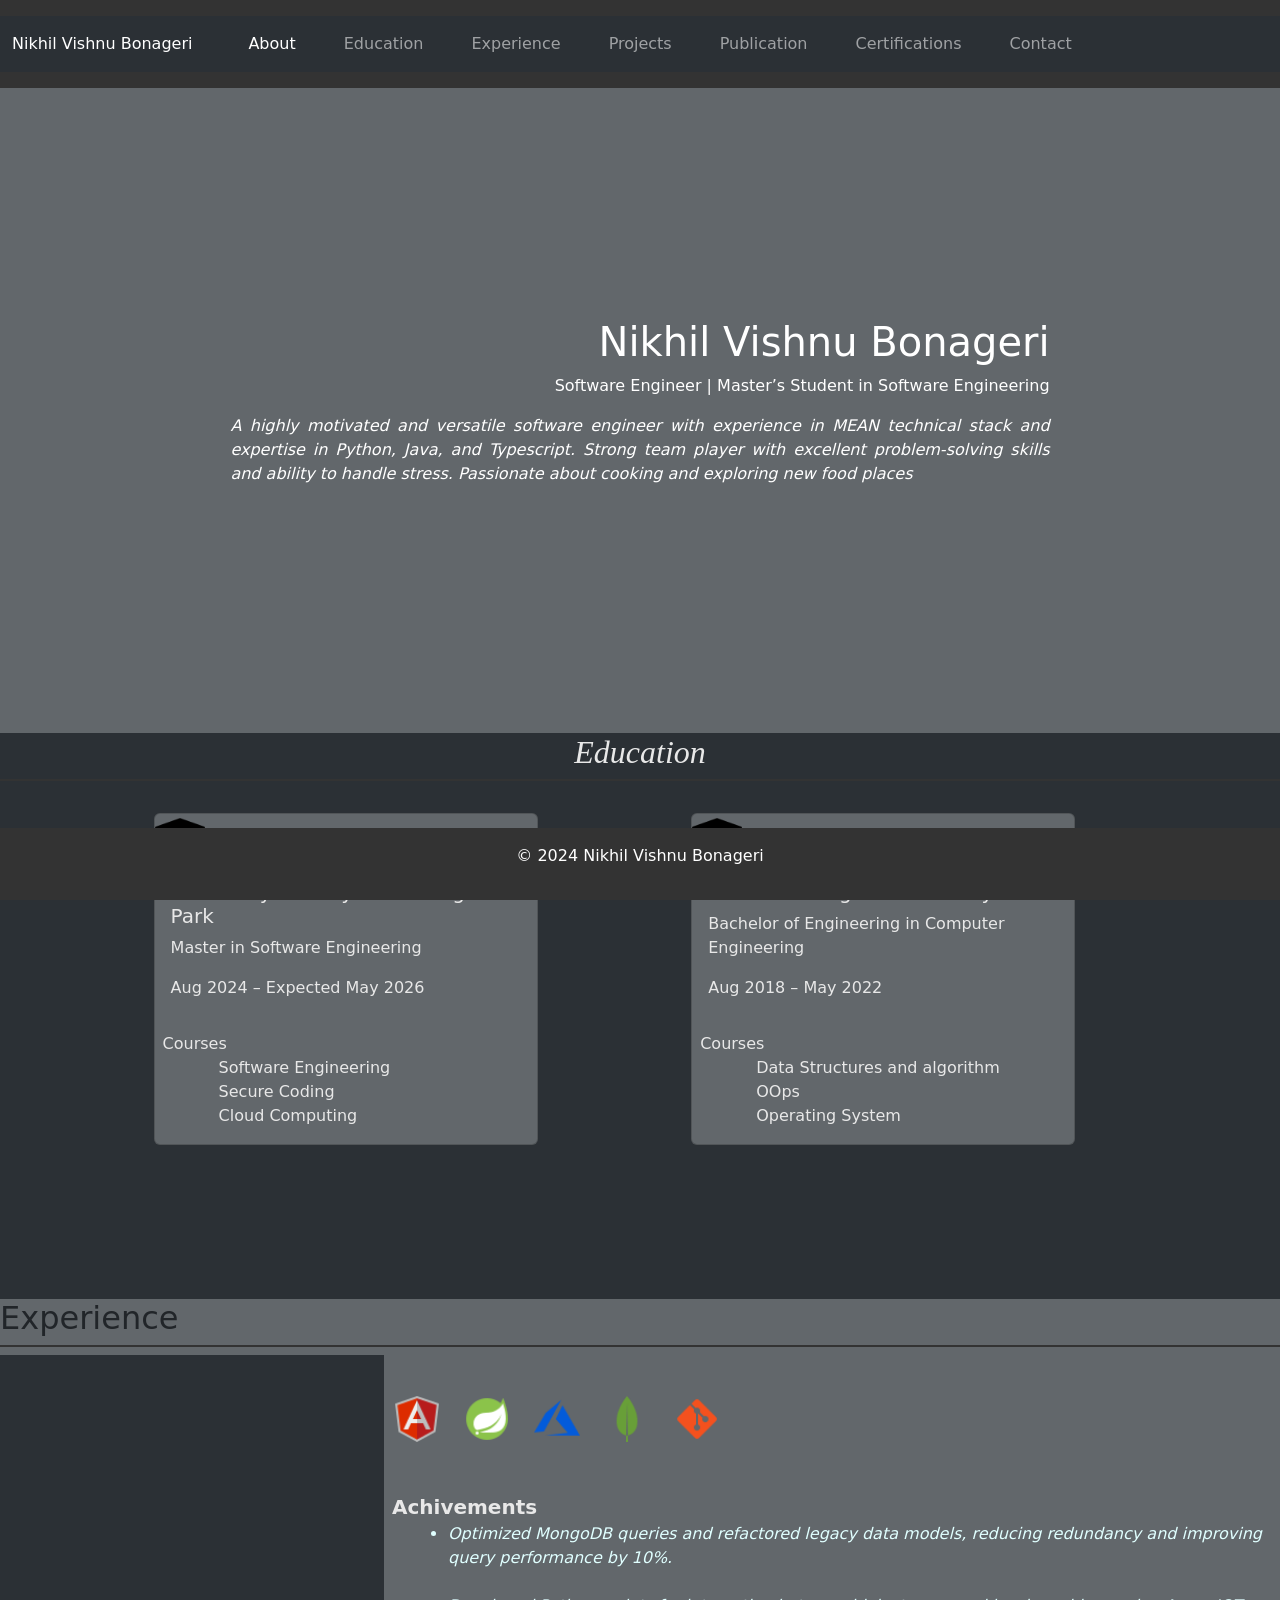
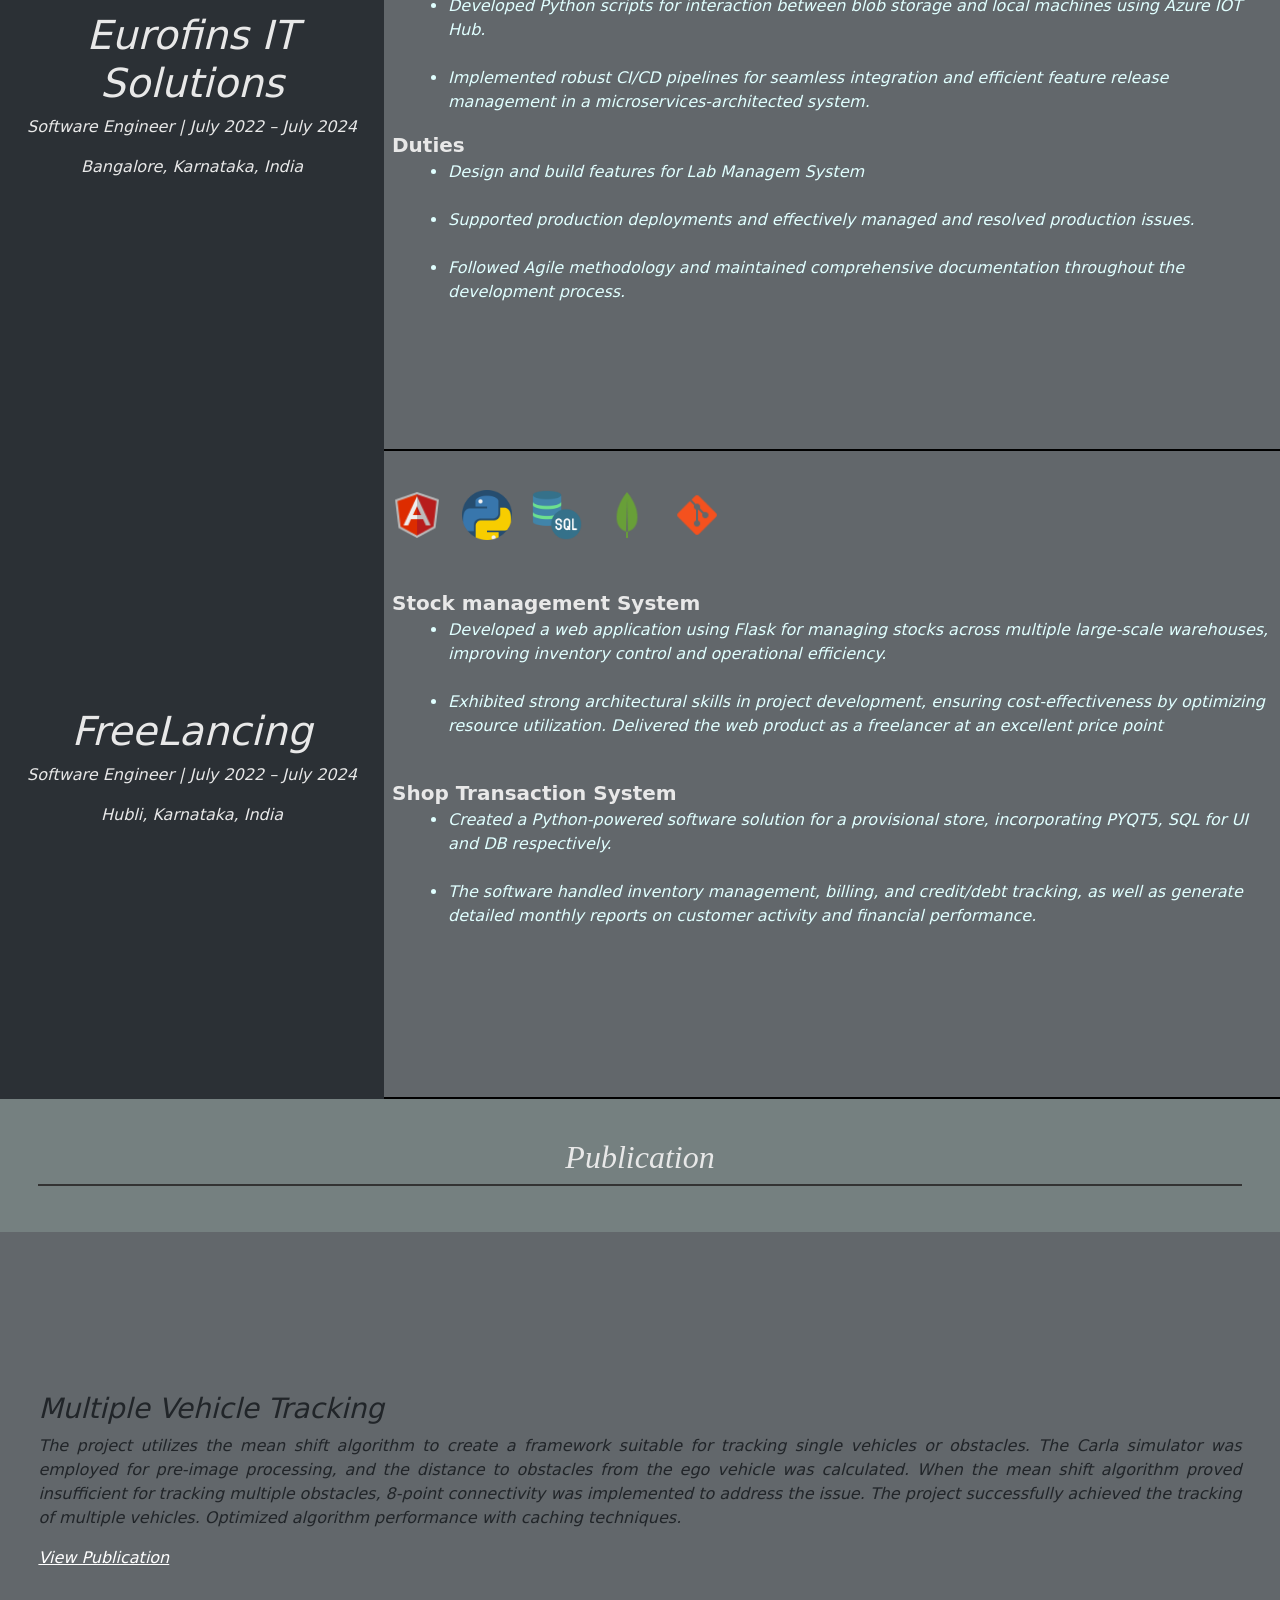
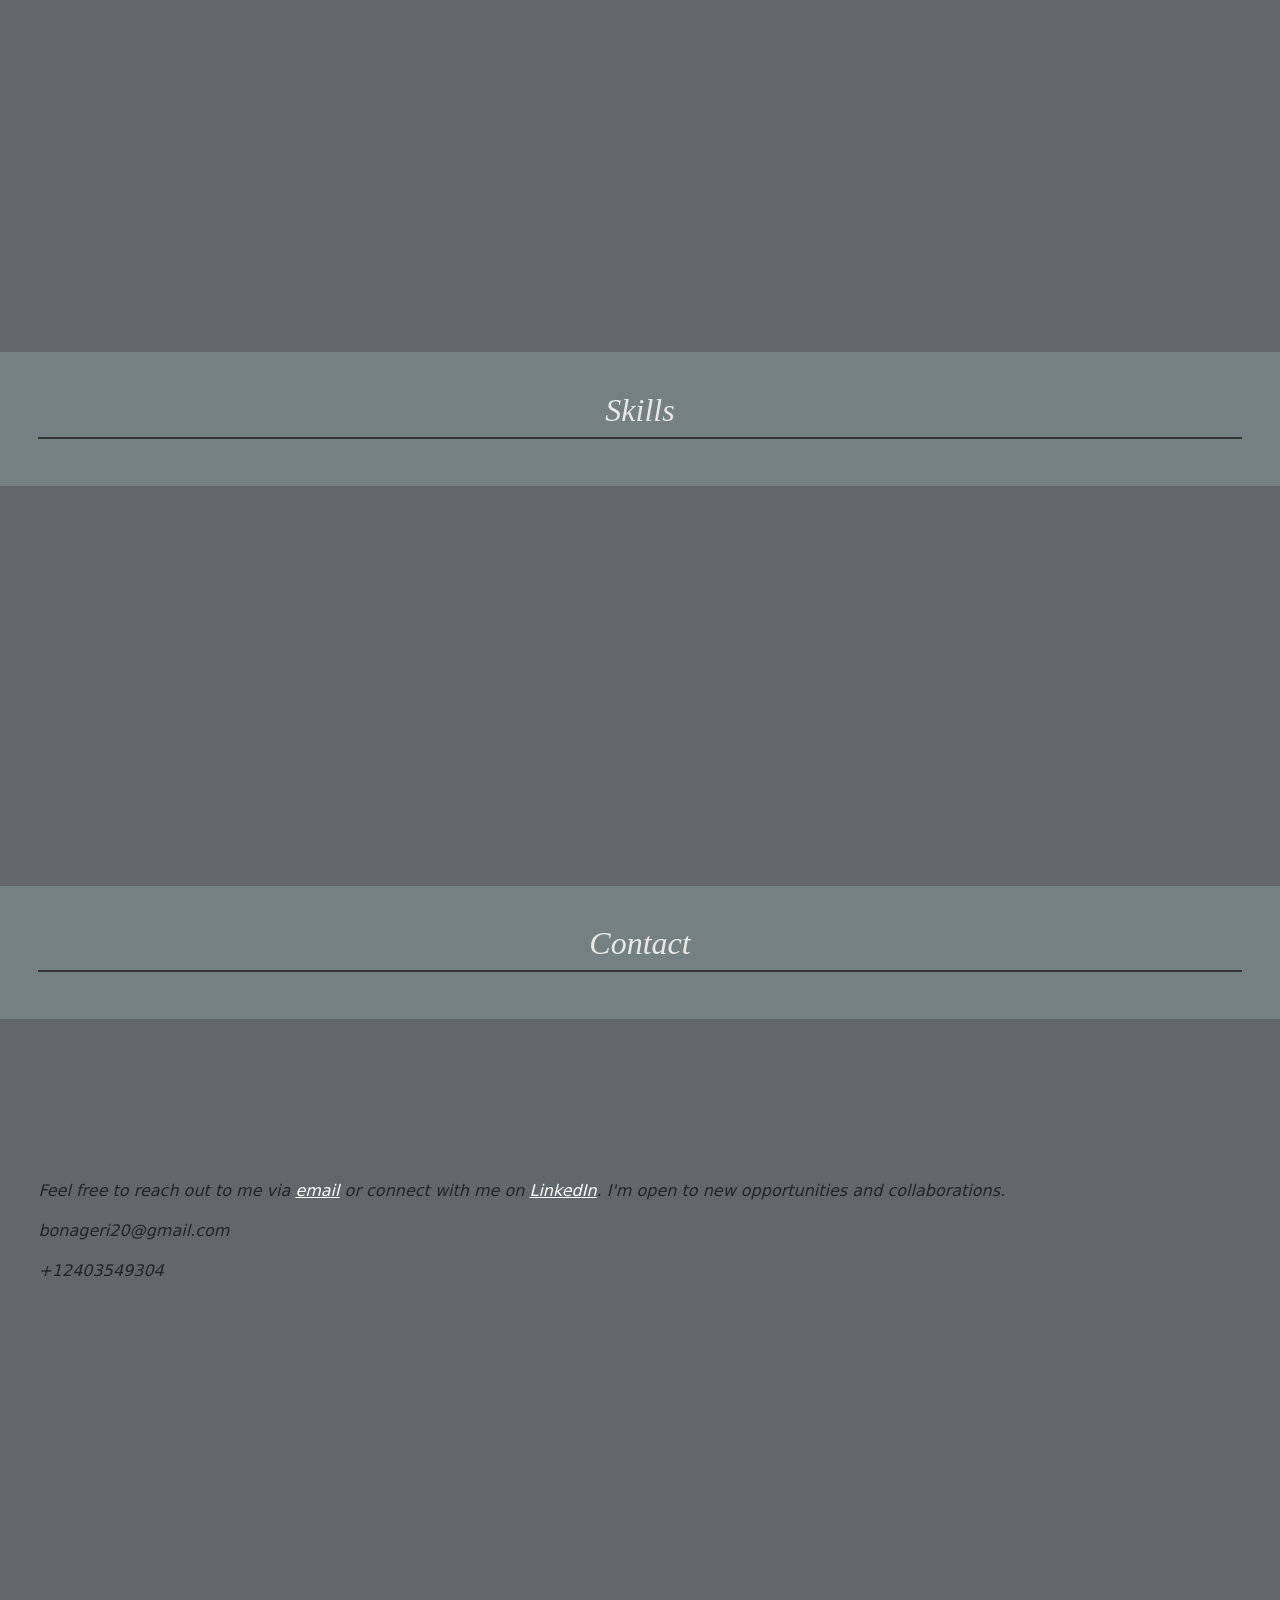
<file: portfolio.html>
<!DOCTYPE html>
<html lang="en">
<head>
    <meta charset="UTF-8">
    <meta name="viewport" content="width=device-width, initial-scale=1.0">
    <title>Nikhil Vishnu Bonageri's Portfolio</title>
    <link rel="stylesheet" href="portfolio.css">
    <link href="https://cdn.jsdelivr.net/npm/bootstrap@5.3.3/dist/css/bootstrap.min.css" rel="stylesheet" integrity="sha384-QWTKZyjpPEjISv5WaRU9OFeRpok6YctnYmDr5pNlyT2bRjXh0JMhjY6hW+ALEwIH" crossorigin="anonymous">
    <script src="https://cdn.jsdelivr.net/npm/bootstrap@5.3.3/dist/js/bootstrap.bundle.min.js" integrity="sha384-YvpcrYf0tY3lHB60NNkmXc5s9fDVZLESaAA55NDzOxhy9GkcIdslK1eN7N6jIeHz" crossorigin="anonymous"></script>
    <link rel="preconnect" href="https://fonts.googleapis.com">
<link rel="preconnect" href="https://fonts.gstatic.com" crossorigin>
<link href="https://fonts.googleapis.com/css2?family=Bitter:ital,wght@0,100..900;1,100..900&display=swap" rel="stylesheet">
</head>
<body>
    <header>
    <nav class="navbar navbar-expand-lg bg-body-tertiary" data-bs-theme="dark">
  <!-- Navbar content -->
    <div class="container-fluid">
      <div class="">
         Nikhil Vishnu Bonageri
      </div>
      <button class="navbar-toggler" type="button" data-bs-toggle="collapse" data-bs-target="#navbarText" aria-controls="navbarText" aria-expanded="false" aria-label="Toggle navigation">
        <span class="navbar-toggler-icon"></span>
      </button>
      <div class="collapse navbar-collapse" id="navbarText">
        <ul class="navbar-nav me-auto mb-2 mb-lg-0">
          <li class="nav-item">
            <a class="nav-link active" aria-current="page" href="#">About</a>
          </li>
          <li class="nav-item">
            <a class="nav-link" href="#education">Education</a>
          </li>
          <li class="nav-item">
            <a class="nav-link" href="#experience">Experience</a>
          </li>
          <li class="nav-item">
            <a class="nav-link" href="#projects">Projects</a>
          </li>
          <li class="nav-item">
            <a class="nav-link" href="#publication">Publication</a>
          </li>
          <li class="nav-item">
            <a class="nav-link" href="#certifications">Certifications</a>
          </li>
          <li class="nav-item">
          <a class="nav-link" href="#contact">Contact</a>
        </li>
        </ul>
      </div>
    </div>
  </nav>


    </header>

    <main>
        <section id="about">
          <div class="aboutMe">
            <div class="aboutMeHeader">
              <h1>Nikhil Vishnu Bonageri</h1>
              <p>Software Engineer | Master’s Student in Software Engineering</p>

            </div>
            <div class="bitter-txt">
            <p>  A highly motivated and versatile software engineer with experience in MEAN
              technical stack and expertise in Python, Java, and Typescript.
              Strong team player with excellent problem-solving skills and ability to
              handle stress. Passionate about cooking and exploring new food places
              </p>
            </div>
          </div>
        </section>
        <div class="edu">
          <section id="education">
          <h2 class="section-header" >Education</h2>
            <br>
                <div class="edu-main">
                  <div class="card card-edu" style="width: 18rem;">
                  <img src="education.png" class="icon" alt="...">
                  <div class="card-body">
                    <h5 class="card-title">University of Maryland College Park</h5>
                    <p class="card-text">Master in Software Engineering</p>
                    <p>Aug 2024 – Expected May 2026</p>
                  </div>
                  <label style="margin-left:0.5rem" for="">Courses</label>
                  <ul class="Courses">
                    <li class="list-group-item">Software Engineering</li>
                    <li class="list-group-item">Secure Coding</li>
                    <li class="list-group-item">Cloud Computing</li>
                  </ul>
                </div>

                <div class="card" style="width: 18rem;">
              <img src="education.png" class="icon" alt="...">

              <div class="card-body card-edu">
                <h5 class="card-title">KLE Technological University</h5>
                <p class="card-text">Bachelor of Engineering in Computer Engineering</p>
                <p>Aug 2018 – May 2022 </p>
              </div>
              <label style="margin-left:0.5rem"  for="">Courses</label>
              <ul class="Courses">
                <li class="list-group-item">Data Structures and algorithm</li>
                <li class="list-group-item">OOps</li>
                <li class="list-group-item">Operating System</li>
              </ul>
            </div>
                </div>
          </section>

        </div>
        <section id="experience">
            <div class="exp">
              <h2 class="exp-lable">Experience</h2>
              <div class="exp-euro">
                <div class="exp-euro-lab">
                  <h1 class="company-detail">Eurofins IT Solutions</h1>
                  <p class="company-detail">Software Engineer | July 2022 – July 2024</p>
                  <p class="company-detail">Bangalore, Karnataka, India</p>
                </div>

                <div class="exp-euro-con">
                    <div class="icon-container">
                     <img src="angular.png" alt="Angular" class="icon">
                     <img src="spring-boot.png" alt="spring boot" class="icon">
                     <img src="azure.png" alt="azure" class="icon">
                     <img src="mongo.png" alt="MongoDB" class="icon">
                     <img src="git.png" alt="Git" class="icon">
                 </div>
                 <br>
                 <br>
                  <label class="exp-euro-cont-subHead" for="">Achivements</label>
                  <ul>
                      <li class="point">Optimized MongoDB queries and refactored legacy data models, reducing redundancy and improving query performance by 10%.</li>
                      <br>
                      <li  class="point">Developed Python scripts for interaction between blob storage and local machines using Azure IOT Hub.</li>
                      <br>
                      <li  class="point">Implemented robust CI/CD pipelines for seamless integration and efficient feature release management in a microservices-architected system.</li>
                  </ul>
                  <label for="" class="exp-euro-cont-subHead" >Duties</label>
                  <ul>
                    <li class="point"> Design and build features for Lab Managem System </li>
                    <br>
                    <li class="point"> Supported production deployments and effectively managed and resolved production issues.</li>
                    <br>
                    <li class="point">Followed Agile methodology and maintained comprehensive documentation throughout the development process.</li>
                  </ul>
                </div>

              </div>


              <div class="exp-euro">
                <div class="exp-euro-lab">
                  <h1 class="company-detail">FreeLancing</h1>
                  <p class="company-detail">Software Engineer | July 2022 – July 2024</p>
                  <p class="company-detail">Hubli, Karnataka, India</p>
                </div>

                <div class="exp-euro-con">
                    <div class="icon-container">
                     <img src="angular.png" alt="Angular" class="icon">
                     <img src="python.png" alt="Python" class="icon">
                     <img src="sql.png" alt="Sql" class="icon">
                     <img src="mongo.png" alt="MongoDB" class="icon">
                     <img src="git.png" alt="Git" class="icon">
                 </div>
                 <br>
                 <br>
                  <label class="exp-euro-cont-subHead" for="">Stock management System</label>
                  <ul>
                      <li class="point"> Developed a web application using Flask for managing stocks across
                         multiple large-scale warehouses, improving inventory control and operational efficiency.</li>
                      <br>
                      <li  class="point"> Exhibited strong architectural skills in project development, ensuring cost-effectiveness by optimizing
                         resource utilization. Delivered the web product  as a freelancer at an excellent price point
                      </li>
                      <br>
                  </ul>
                  <label for="" class="exp-euro-cont-subHead" >Shop Transaction System</label>
                  <ul>
                    <li class="point">Created a Python-powered software solution for a provisional store, incorporating PYQT5, SQL for UI and DB respectively.</li>
                    <br>
                    <li class="point"> The software handled inventory management, billing, and credit/debt tracking, as well as generate detailed monthly reports on
                      customer activity and financial performance.</li>

                  </ul>
                </div>

              </div>

            </div>
        </section>
        <div class="">
          <section id="publication">
            <div class="publication-lable">
              <h2>Publication</h2>
            </div>
            <div class="publication-content">
              <h3>Multiple Vehicle Tracking</h3>
              <p>The project utilizes the mean shift algorithm to create a framework suitable for tracking single vehicles or obstacles.
                  The Carla simulator was employed for pre-image processing, and the distance to obstacles from the ego vehicle was calculated. When the mean shift algorithm proved insufficient for tracking multiple obstacles, 8-point connectivity was implemented to address the issue. The project successfully achieved the tracking of multiple vehicles.
                    Optimized algorithm performance with caching techniques.</p>
                    <a style="font-style: italic;color: white;" href="https://link.springer.com/chapter/10.1007/978-3-031-27524-1_1">View Publication</a>

            </div>
          </section>

        </div>



        <div class="">
            <section id="certifications">
                <div class="skill-lable">
                    <h2>Skills</h2>
                </div>
                <div class="skill-content">
                    <div class="skills-container">
                        <div class="skill-item">
                            <img src="angular.png" alt="Angular" class="icon">
                        </div>
                        <div class="skill-item">
                            <img src="python.png" alt="Python" class="icon">
                        </div>
                        <div class="skill-item">
                            <img src="mongo.png" alt="MongoDB" class="icon">
                        </div>
                        <div class="skill-item">
                            <img src="sql.png" alt="SQL" class="icon">
                        </div>
                        <div class="skill-item">
                            <img src="spring-boot.png" alt="Spring Boot" class="icon">
                        </div>
                        <div class="skill-item">
                            <img src="git.png" alt="Git" class="icon">
                        </div>
                        <div class="skill-item">
                            <img src="azure.png" alt="Azure" class="icon">
                        </div>
                        <div class="skill-item">
                            <img src="kb.png" alt="KB" class="icon">
                        </div>
                        <div class="skill-item">
                            <img src="jav.png" alt="Java" class="icon">
                        </div>
                    </div>
                </div>
            </section>
        </div>


      <div class="">
        <section id="contact">
            <div class="publication-lable">
              <h2>Contact</h2>
            </div>
            <div class="publication-content">
              <p>Feel free to reach out to me via <a style="font-style: italic;color: white;" href="mailto:bonageri20@gmail.com">email</a> or connect with me on <a style="font-style: italic;color: white;" href="https://www.linkedin.com/in/NikhilBonageri">LinkedIn</a>. I'm open to new opportunities and collaborations.</p>
              <p>bonageri20@gmail.com</p>
              <p>+12403549304</p>
            </div>
        </section>
      </div>
    </main>

    <footer>
        <p>&copy; 2024 Nikhil Vishnu Bonageri</p>
    </footer>
</body>
</html>
</file>
<file: portfolio.css>
body {
    font-family: Arial, sans-serif;
    line-height: 1.6;
    margin: 0;
    padding: 0;
    color: #333;
}

header {
    background: #333;
    color: #fff;
    padding: 1rem 0;
    text-align: center;

}

header h1 {
    margin: 0;
}

nav ul {
    list-style: none;
    padding: 0;
}

nav ul li {
    display: inline;
    margin: 0 1rem;
}

nav ul li a {
    color: #fff;
    text-decoration: none;
}

main {
    padding: 0px;
}



section h2 {
    border-bottom: 2px solid #333;
    padding-bottom: 0.5rem;
}

ul {
    list-style: disc;
    margin-left: 2rem;
}

a {
    color: #0066cc;
    text-decoration: none;
}

a:hover {
    text-decoration: underline;

}
.point{
  font-style: italic;
  color: #E0FFFF;
}


.bitter-txt {
  font-style: italic;
  text-align: justify;
}
.exp-euro-cont-subHead{
  color: black;
  font-weight: bold;
  margin-left: 0.5rem;
  font-size: 20px;
 color:#E8E8E8;
}

.company-detail{
  font-style: italic;
    text-align: center;
}

.icon-container {
    display: flex;
    gap: 20px; /* Space between icons */
    margin-left: 0.5rem;
    flex-wrap: wrap;
    animation: bounce 2s ease ; /* Apply animation */

}

.icon {
    width: 50px; /* Adjust size as needed */
    height: 50px; /* Adjust size as needed */
}

/* Keyframes for bouncing effect */
@keyframes bounce {
    0%, 20%, 50%, 80%, 100% {
        transform: translateY(0); /* Original position */
    }
    40% {
        transform: translateY(-30px); /* Move up */
    }
    60% {
        transform: translateY(-15px); /* Move down */
    }
}

.aboutMe {
    background-color: #62676B;
    color: white;
    padding: 18%;
    animation: fadeInSlideUp 2s ease-out; /* Add animation */
}

.back-to-top {
    position: fixed;
    bottom: 40px; /* Distance from the bottom of the screen */
    right: 40px; /* Distance from the right side of the screen */
    background-color: #333;
    color: #fff;
    padding: 10px;
    border-radius: 50%;
    text-align: center;
    text-decoration: none;
    font-size: 24px;
    z-index: 1000;
    display: none; /* Initially hidden */
    opacity: 0.7; /* Slight transparency */
    transition: opacity 0.3s, transform 0.3s;
}

.back-to-top:hover {
    opacity: 1; /* Fully opaque on hover */
    transform: translateY(-5px); /* Slight upward movement on hover */
}

/* Keyframes for fade-in and slide-up animation */
@keyframes fadeInSlideUp {
    0% {
        opacity: 0;           /* Start transparent */
        transform: translateY(50px); /* Start slightly below */
    }
    100% {
        opacity: 1;           /* Fully visible */
        transform: translateY(0); /* End at the original position */
    }
}

.aboutMeHeader {
    text-align: right;
}

.exp{
  background-color: #62676B;
  text color: white;
}
.section-header{
  font-family: serif;
  font-style: oblique;
  text-align: center;
}
.publication-lable{
  text-align: center;
  font-family: serif;
  font-style: oblique;
  padding: 3%;
  background-color: #758080;
  color: #E8E8E8;
}
.item-lable{
  text-align: center;
  font-family: serif;
  font-style: oblique;
  padding: 3%;
  background-color: #2b3035;
  color: #E8E8E8;
}
.publication-content{
  text-align: justify;
  background-color: #62676B;
  padding: 3%;
font-style: italic;
height: 80vh;
padding-top: 10rem;

}
.icon-container-skill {
    width: 100px;
    height: 100px;
    background: linear-gradient(135deg, black, #333); /* Black to dark gray gradient */
    display: flex;
    padding: 5px;
    flex-direction: column;
    justify-content: center;
        margin: 5px;
    align-items: center;
    border-radius: 10px; /* Rounded corners */
    box-shadow: 0 4px 8px rgba(0, 0, 0, 0.2); /* Optional shadow for better visibility */
}

.skill-lable {
  text-align: center;
  font-family: serif;
  font-style: oblique;
  padding: 3%;
  background-color: #758080;
  color: #E8E8E8;
}

.skill-content {
  text-align: center;
  background-color: #62676B;
  padding: 3%;
  font-style: italic;
  height: 400px; /* Adjust height as needed */
}

.skills-container {
  position: relative;
  flex-wrap: wrap;
  margin: 0 auto;
  display: flex;
  align-items: center;
  justify-content: space-around;
  overflow: hidden;
}

.skill-item {
  position: absolute;
  width: 60px; /* Adjust size as needed */
  height: 60px; /* Adjust size as needed */
  display: flex;
  align-items: center;
  justify-content: center;
  transform-origin: center;
}

.icon-skill {
    width: 50px;
    height: 50px;
    margin-bottom: 10px; /* Space between icon and label */
}

.label {
    color: white;
    font-family: Arial, sans-serif;
    font-size: 14px;
    text-align: center;
    margin: 0;
}



.exp-euro-lab{
  width: 30%;
  padding: 20% 2%;
  background-color: #2b3035;
  color:#E8E8E8;
}
.exp-euro-con{
  width: 70%;
  background-color: #62676B;
  padding: 3% 0%;
  color:#E8E8E8;
  border-bottom: 2px solid black;

}
.exp-euro{
  display: flex;
}


.edu{
  padding: 0% 0% 12% 0%;
  background-color: #2b3035;
  color: #E8E8E8;
}


.card{
  margin-left: 12%;
  background-color:#62676B !important;
  color:#E8E8E8 !important;
  width: 30% !important;
}
.Courses{
  background-color:#62676B !important;
  color:#E8E8E8 !important;
  font-style: i
}
.edu-main{
  display: flex;
}
td{
  padding: 0% 42%;
}
footer {
    background: #333;
    color: #fff;
    text-align: center;
    padding: 1rem 0;
    position: fixed;
    width: 100%;
    bottom: 0;
}

.container {
  width: 100%;
}

@media (pointer:coarse) {
  h1{
        font-size: 1.0rem !important;
  }
  h2{
    font-size: 0.85rem !important;
  }
  body{
        font-size: 0.7rem !important;
  }
  .icon{
    width: 2rem;
height: 2rem;
  }

  .aboutMe{
    height: 80vh;
    padding-top: 10rem;
  }
  .exp-euro {
  }
  .icon-container{
    padding-top: 12vh;

  }
  .publication-content{
    height: 80vh;
    padding-top: 10rem;
  }

  .card {
     margin: 1% auto;
    background-color: #62676B !important;
    color: #E8E8E8 !important;
    width: 80% !important;
    height: 2rem;
  }

  .contact-content{
    height: 30vh;
    font-size: 0.8rem;
    padding-top: 1rem;
  }

.edu-main{
  display:grid;
}
}
</file>
